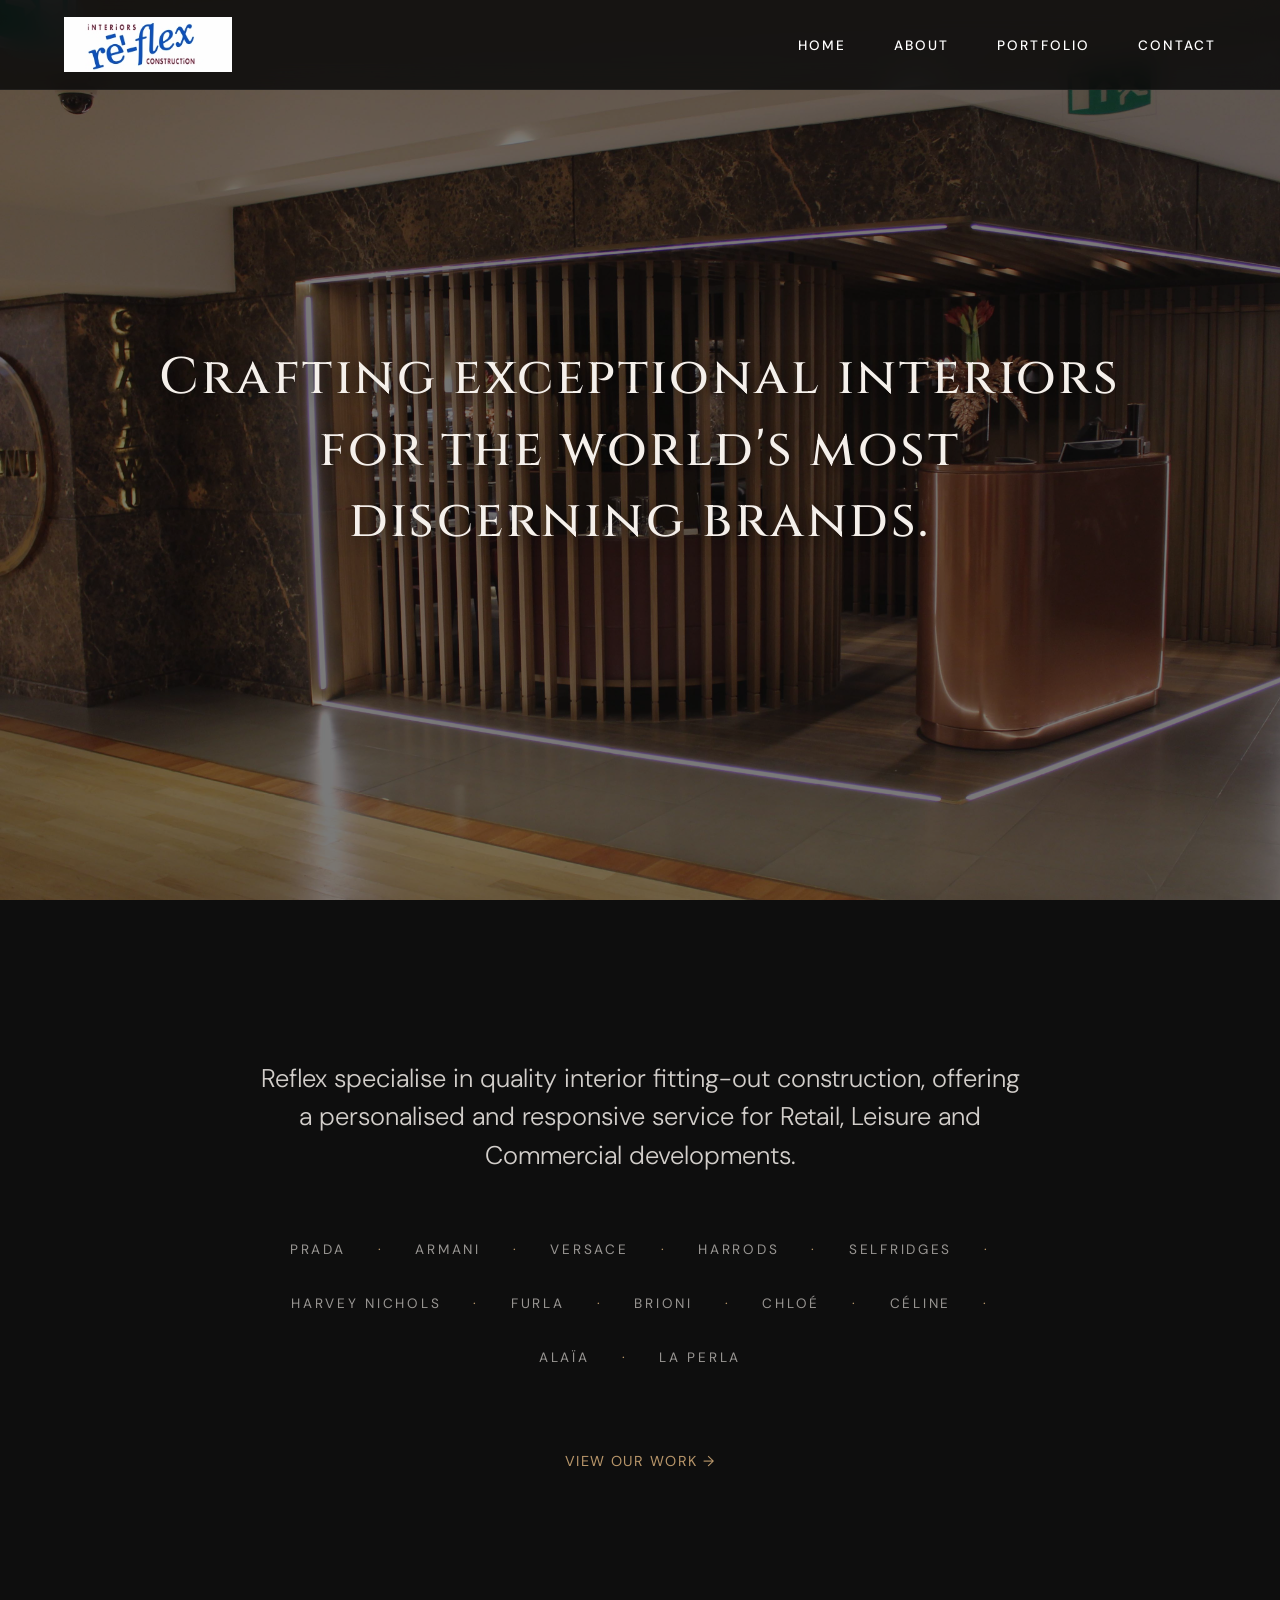
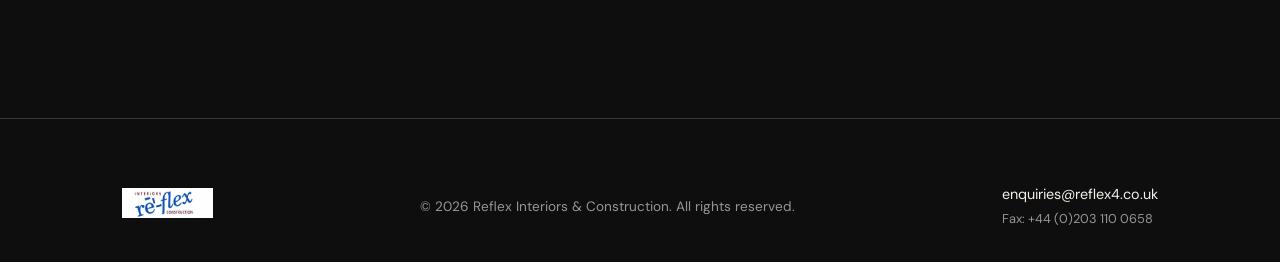
<file: index.html>
<!DOCTYPE html>
<html lang="en">
<head>
    <meta charset="UTF-8">
    <meta name="viewport" content="width=device-width, initial-scale=1.0">
    <title>Reflex Interiors & Construction | Luxury Fit-Out</title>
    <meta name="description" content="Reflex specialise in quality interior fitting-out construction, offering a personalised and responsive service for Retail, Leisure and Commercial developments.">
    <link rel="stylesheet" href="styles.css?v=9">
    <style>
        .hero {
            height: 100vh;
            width: 100vw;
            position: relative;
            overflow: hidden;
            display: flex;
            align-items: center;
            justify-content: center;
        }
        
        .hero-bg {
            position: absolute;
            top: 0;
            left: 0;
            width: 100%;
            height: 120%; /* for parallax */
            z-index: -1;
            background-color: var(--bg-color);
        }
        
        .hero-bg::after {
            content: '';
            position: absolute;
            inset: 0;
            background: rgba(14, 14, 14, 0.55);
            z-index: 1;
        }
        
        .hero-image {
            width: 100%;
            height: 100%;
            object-fit: cover;
            transform-origin: center;
            position: relative;
            z-index: 0;
        }
        
        .hero-content {
            text-align: center;
            z-index: 10;
            padding: 0 5%;
            width: 100%;
        }
        
        .hero-title {
            font-family: 'Cinzel', serif;
            font-size: clamp(1.8rem, 4vw, 3.5rem);
            font-weight: 500;
            color: var(--text-color);
            line-height: 1.4;
            letter-spacing: 0.05em;
            text-shadow: 0 4px 20px rgba(0,0,0,0.6);
        }
        
        .intro-section {
            padding: 10rem 5%;
            text-align: center;
            max-width: 900px;
            margin: 0 auto;
        }
        
        .intro-text {
            font-size: clamp(1.2rem, 2vw, 1.8rem);
            line-height: 1.5;
            margin-bottom: 4rem;
        }
        
        .clients-strip {
            display: flex;
            flex-wrap: wrap;
            justify-content: center;
            gap: 2rem;
            font-family: var(--font-body);
            font-size: 0.85rem;
            letter-spacing: 0.2em;
            color: rgba(245, 240, 235, 0.6);
            margin-bottom: 5rem;
        }
        
        .clients-strip span {
            display: flex;
            align-items: center;
            gap: 2rem;
        }
        
        .clients-strip span::after {
            content: '·';
            color: var(--accent-color);
        }
        
        .clients-strip span:last-child::after {
            display: none;
        }
    </style>
</head>
<body>

    <nav class="navbar">
        <div class="nav-brand-container">
            <a href="index.html" class="nav-logo">
                <img src="assets/Reflex_Logo_HighRes.jpg" alt="Reflex Logo">
            </a>
        </div>
        
        <div class="nav-menu-container">
            <ul class="nav-links">
                <li><a href="index.html">HOME</a></li>
                <li><a href="about.html">ABOUT</a></li>
                <li><a href="portfolio.html">PORTFOLIO</a></li>
                <li><a href="contact.html">CONTACT</a></li>
            </ul>
        </div>

        <button class="hamburger">
            <span></span>
            <span></span>
            <span></span>
        </button>
    </nav>

    <header class="hero">
        <div class="hero-bg">
            <img src="assets/high_res/Commercial_1.jpg" alt="Luxury Interior" class="hero-image reveal active">
        </div>
        <div class="hero-content">
            <h1 class="hero-title reveal active">Crafting exceptional interiors<br>for the world's most<br>discerning brands.</h1>
        </div>
    </header>

    <section class="intro-section container">
        <p class="intro-text reveal">
            Reflex specialise in quality interior fitting-out construction, offering a personalised and responsive service for Retail, Leisure and Commercial developments.
        </p>
        
        <div class="clients-strip reveal stagger-1">
            <span>PRADA</span>
            <span>ARMANI</span>
            <span>VERSACE</span>
            <span>HARRODS</span>
            <span>SELFRIDGES</span>
            <span>HARVEY NICHOLS</span>
            <span>FURLA</span>
            <span>BRIONI</span>
            <span>CHLOÉ</span>
            <span>CÉLINE</span>
            <span>ALAÏA</span>
            <span>LA PERLA</span>
        </div>
        
        <div class="reveal stagger-2">
            <a href="portfolio.html" class="cta-link">View Our Work &rarr;</a>
        </div>
    </section>

    <footer>
        <div class="footer-content container">
            <a href="index.html" class="footer-logo">
                <img src="assets/Reflex_Logo_HighRes.jpg" alt="Reflex Logo">
            </a>
            <div class="footer-copy">
                &copy; 2026 Reflex Interiors & Construction. All rights reserved.
            </div>
            <div class="footer-contact">
                <a href="mailto:enquiries@reflex4.co.uk">enquiries@reflex4.co.uk</a><br>
                <span style="opacity: 0.6; font-size: 0.8rem;">Fax: +44 (0)203 110 0658</span>
            </div>
        </div>
    </footer>

    <script src="script.js"></script>
</body>
</html>
</file>
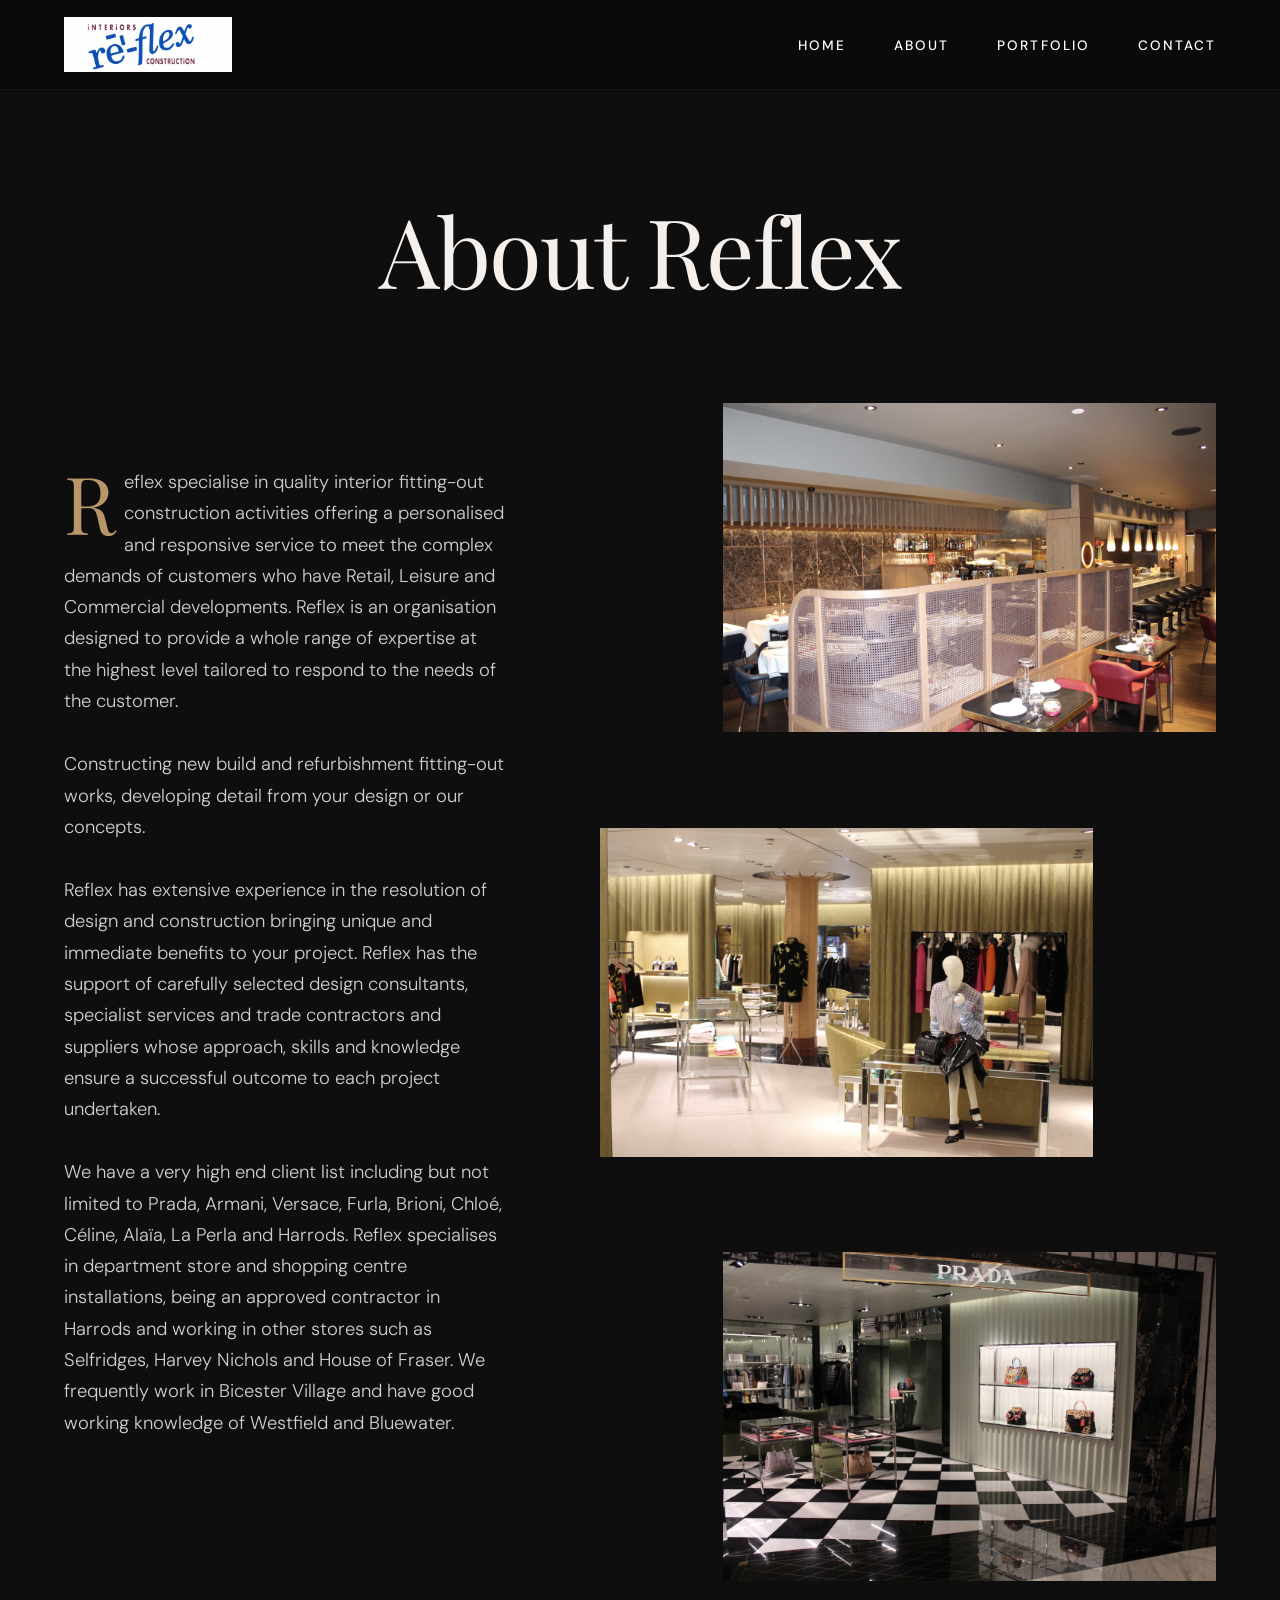
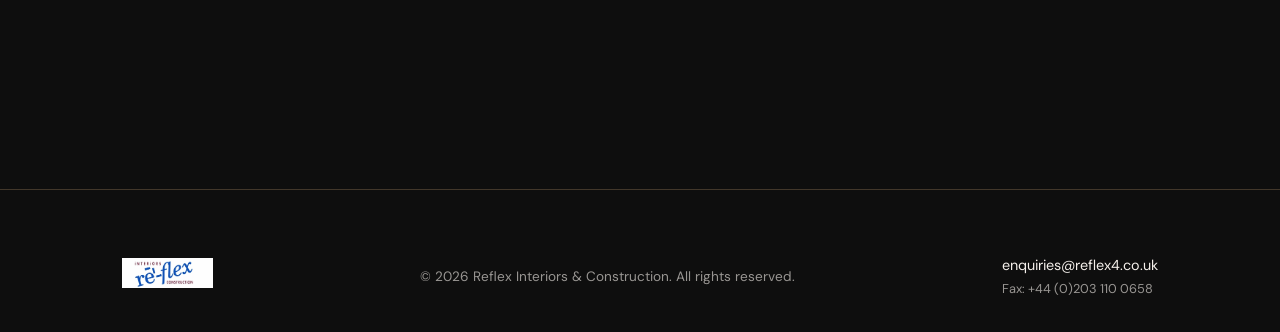
<file: about.html>
<!DOCTYPE html>
<html lang="en">
<head>
    <meta charset="UTF-8">
    <meta name="viewport" content="width=device-width, initial-scale=1.0">
    <title>About Reflex | Reflex Interiors & Construction</title>
    <meta name="description" content="Learn more about Reflex Interiors & Construction, specialising in high-quality retail, leisure and commercial fit-outs for the world's leading brands.">
    <link rel="stylesheet" href="styles.css?v=5">
    <style>
        .page-header {
            padding: 12rem 5% 4rem;
            text-align: center;
        }
        
        .page-title {
            margin-bottom: 2rem;
        }
        
        .about-layout {
            display: grid;
            grid-template-columns: 1fr;
            gap: 4rem;
            padding-bottom: 8rem;
        }
        
        @media (min-width: 992px) {
            .about-layout {
                grid-template-columns: 5fr 7fr;
                gap: 6rem;
                align-items: start;
            }
        }
        
        .about-text {
            max-width: 65ch;
            margin: 0 auto;
        }
        
        @media (min-width: 992px) {
            .about-text {
                margin: 0;
                padding-top: 4rem;
                position: sticky;
                top: 8rem;
            }
        }
        
        .drop-cap::first-letter {
            font-family: var(--font-heading);
            font-size: 5rem;
            line-height: 0.8;
            float: left;
            margin-right: 0.5rem;
            margin-top: 0.2rem;
            color: var(--accent-color);
        }
        
        .about-text p {
            margin-bottom: 2rem;
            font-size: 1.15rem;
            line-height: 1.7;
        }
        
        .about-images {
            display: flex;
            flex-direction: column;
            gap: 6rem;
        }
        
        .img-wrapper {
            position: relative;
            overflow: hidden;
        }
        
        .img-wrapper img {
            width: 100%;
            height: auto;
            display: block;
            filter: grayscale(20%);
            transition: filter var(--transition-smooth), transform var(--transition-smooth);
        }
        
        .img-wrapper:hover img {
            filter: grayscale(0%);
            transform: scale(1.02);
        }
        
        @media (min-width: 992px) {
            .img-offset-right {
                margin-left: 20%;
            }
            
            .img-offset-left {
                margin-right: 20%;
            }
        }
    </style>
</head>
<body>

    <nav class="navbar">
        <a href="index.html" class="nav-logo">
            <img src="assets/Reflex_Logo_HighRes.jpg" alt="Reflex Logo">
        </a>
        
        <button class="hamburger">
            <span></span>
            <span></span>
            <span></span>
        </button>
        
        <ul class="nav-links">
            <li><a href="index.html">Home</a></li>
            <li><a href="about.html" class="active">About</a></li>
            <li><a href="portfolio.html">Portfolio</a></li>
            <li><a href="contact.html">Contact</a></li>
        </ul>
    </nav>

    <header class="page-header container reveal">
        <h1 class="page-title">About Reflex</h1>
    </header>

    <main class="container about-layout">
        <div class="about-text reveal stagger-1">
            <p class="drop-cap">
                Reflex specialise in quality interior fitting-out construction activities offering a personalised and responsive service to meet the complex demands of customers who have Retail, Leisure and Commercial developments. Reflex is an organisation designed to provide a whole range of expertise at the highest level tailored to respond to the needs of the customer.
            </p>
            <p>
                Constructing new build and refurbishment fitting-out works, developing detail from your design or our concepts.
            </p>
            <p>
                Reflex has extensive experience in the resolution of design and construction bringing unique and immediate benefits to your project. Reflex has the support of carefully selected design consultants, specialist services and trade contractors and suppliers whose approach, skills and knowledge ensure a successful outcome to each project undertaken.
            </p>
            <p>
                We have a very high end client list including but not limited to Prada, Armani, Versace, Furla, Brioni, Chloé, Céline, Alaïa, La Perla and Harrods. Reflex specialises in department store and shopping centre installations, being an approved contractor in Harrods and working in other stores such as Selfridges, Harvey Nichols and House of Fraser. We frequently work in Bicester Village and have good working knowledge of Westfield and Bluewater.
            </p>
        </div>
        
        <div class="about-images">
            <div class="img-wrapper img-offset-right reveal stagger-2">
                <img src="assets/high_res/Commercial_10.jpg" alt="Reflex Interior Project 1">
            </div>
            <div class="img-wrapper img-offset-left reveal">
                <img src="assets/high_res/Commercial_20.jpg" alt="Reflex Interior Project 2">
            </div>
            <div class="img-wrapper img-offset-right reveal">
                <img src="assets/high_res/Commercial_30.jpg" alt="Reflex Interior Project 3">
            </div>
        </div>
    </main>

    <footer>
        <div class="footer-content container">
            <a href="index.html" class="footer-logo">
                <img src="assets/Reflex_Logo_HighRes.jpg" alt="Reflex Logo">
            </a>
            <div class="footer-copy">
                &copy; 2026 Reflex Interiors & Construction. All rights reserved.
            </div>
            <div class="footer-contact">
                <a href="mailto:enquiries@reflex4.co.uk">enquiries@reflex4.co.uk</a><br>
                <span style="opacity: 0.6; font-size: 0.8rem;">Fax: +44 (0)203 110 0658</span>
            </div>
        </div>
    </footer>

    <script src="script.js"></script>
</body>
</html>
</file>
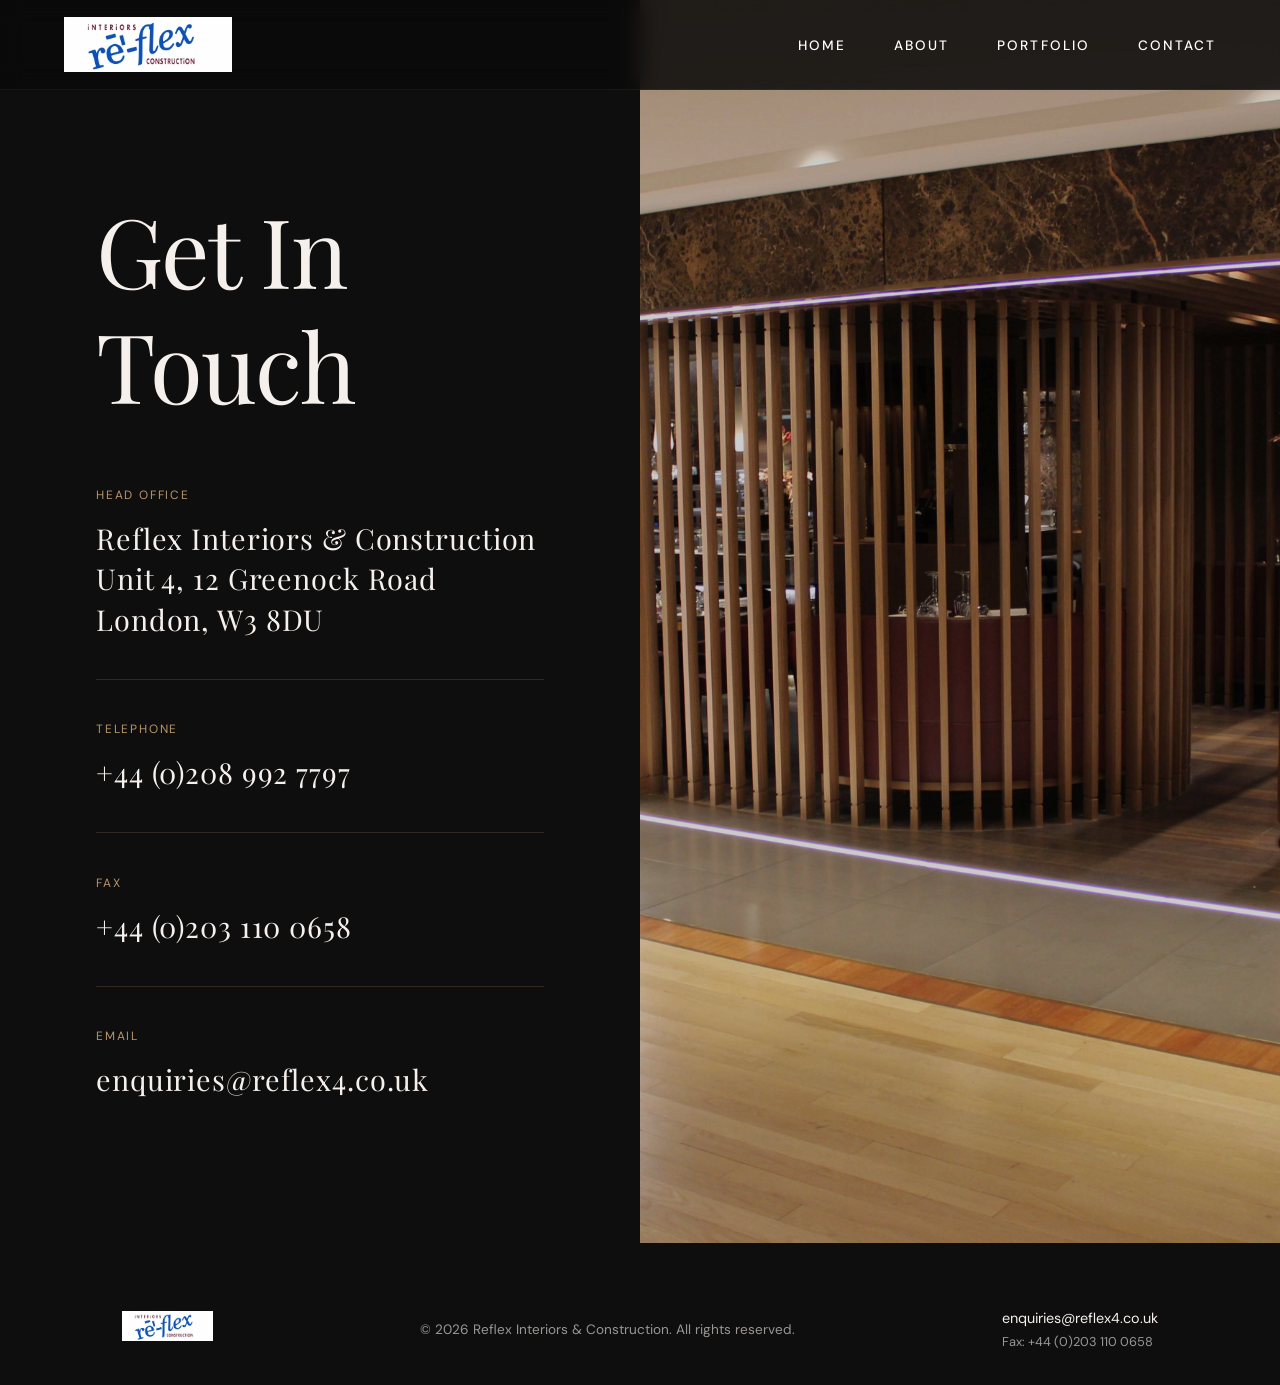
<file: contact.html>
<!DOCTYPE html>
<html lang="en">
<head>
    <meta charset="UTF-8">
    <meta name="viewport" content="width=device-width, initial-scale=1.0">
    <title>Contact | Reflex Interiors & Construction</title>
    <meta name="description" content="Get in touch with Reflex Interiors & Construction in London.">
    <link rel="stylesheet" href="styles.css?v=6">
    <style>
        .contact-layout {
            display: grid;
            grid-template-columns: 1fr;
            min-height: 100vh;
        }
        
        @media (min-width: 992px) {
            .contact-layout {
                grid-template-columns: 1fr 1fr;
            }
        }
        
        .contact-content {
            padding: 12rem 10% 4rem;
            display: flex;
            flex-direction: column;
            justify-content: center;
        }
        
        @media (min-width: 992px) {
            .contact-content {
                padding: 12rem 15% 4rem;
            }
        }
        
        .page-title {
            margin-bottom: 4rem;
        }
        
        .contact-details {
            font-family: var(--font-body);
            font-size: 1.1rem;
            letter-spacing: 0.05em;
        }
        
        .contact-group {
            margin-bottom: 2.5rem;
            padding-bottom: 2.5rem;
            border-bottom: 1px solid rgba(184, 150, 106, 0.2); /* Fine gold rule */
        }
        
        .contact-group:last-child {
            border-bottom: none;
        }
        
        .contact-label {
            display: block;
            font-size: 0.75rem;
            text-transform: uppercase;
            letter-spacing: 0.15em;
            color: var(--accent-color);
            margin-bottom: 0.8rem;
        }
        
        .contact-value {
            font-family: var(--font-heading);
            font-size: 1.8rem;
            color: var(--text-color);
            line-height: 1.4;
        }
        
        .contact-value a {
            transition: color var(--transition-fast);
        }
        
        .contact-value a:hover {
            color: var(--accent-color);
        }
        
        .contact-visual {
            position: relative;
            height: 50vh;
            overflow: hidden;
        }
        
        @media (min-width: 992px) {
            .contact-visual {
                height: 100%;
            }
        }
        
        .contact-visual img {
            width: 100%;
            height: 100%;
            object-fit: cover;
            filter: brightness(0.8);
        }
        
        /* Adjust footer for contact page */
        .contact-page-footer {
            margin-top: 0;
            border-top: none;
            background-color: var(--bg-color);
        }
    </style>
</head>
<body>

    <nav class="navbar">
        <a href="index.html" class="nav-logo">
            <img src="assets/Reflex_Logo_HighRes.jpg" alt="Reflex Logo">
        </a>
        
        <button class="hamburger">
            <span></span>
            <span></span>
            <span></span>
        </button>
        
        <ul class="nav-links">
            <li><a href="index.html">Home</a></li>
            <li><a href="about.html">About</a></li>
            <li><a href="portfolio.html">Portfolio</a></li>
            <li><a href="contact.html" class="active">Contact</a></li>
        </ul>
    </nav>

    <main class="contact-layout">
        <div class="contact-content">
            <h1 class="page-title reveal">Get In Touch</h1>
            
            <div class="contact-details">
                <div class="contact-group reveal stagger-1">
                    <span class="contact-label">Head Office</span>
                    <div class="contact-value">
                        Reflex Interiors & Construction<br>
                        Unit 4, 12 Greenock Road<br>
                        London, W3 8DU
                    </div>
                </div>
                
                <div class="contact-group reveal stagger-2">
                    <span class="contact-label">Telephone</span>
                    <div class="contact-value">
                        <a href="tel:+442089927797">+44 (0)208 992 7797</a>
                    </div>
                </div>

                <div class="contact-group reveal stagger-3">
                    <span class="contact-label">Fax</span>
                    <div class="contact-value">
                        +44 (0)203 110 0658
                    </div>
                </div>

                <div class="contact-group reveal stagger-4">
                    <span class="contact-label">Email</span>
                    <div class="contact-value">
                        <a href="mailto:enquiries@reflex4.co.uk">enquiries@reflex4.co.uk</a>
                    </div>
                </div>
            </div>
        </div>
        
        <div class="contact-visual reveal">
            <img src="assets/high_res/Commercial_1.jpg" alt="Reflex Construction Work">
        </div>
    </main>

    <footer class="contact-page-footer">
        <div class="footer-content container">
            <a href="index.html" class="footer-logo">
                <img src="assets/Reflex_Logo_HighRes.jpg" alt="Reflex Logo">
            </a>
            <div class="footer-copy">
                &copy; 2026 Reflex Interiors & Construction. All rights reserved.
            </div>
            <div class="footer-contact">
                <a href="mailto:enquiries@reflex4.co.uk">enquiries@reflex4.co.uk</a><br>
                <span style="opacity: 0.6; font-size: 0.8rem;">Fax: +44 (0)203 110 0658</span>
            </div>
        </div>
    </footer>

    <script src="script.js"></script>
</body>
</html>
</file>
<file: styles.css>
@import url('https://fonts.googleapis.com/css2?family=DM+Sans:ital,wght@0,300;0,400;0,500;1,300;1,400&family=Playfair+Display:ital,wght@0,400;0,500;0,600;1,400;1,500&family=Cinzel:wght@400;500;600;700&display=swap');

:root {
  --bg-color: #0e0e0e;
  --text-color: #f5f0eb;
  --accent-color: #b8966a;
  
  --font-heading: 'Playfair Display', serif;
  --font-body: 'DM Sans', sans-serif;
  
  --transition-smooth: 0.6s cubic-bezier(0.25, 1, 0.5, 1);
  --transition-fast: 0.3s ease;
}

* {
  margin: 0;
  padding: 0;
  box-sizing: border-box;
}

html {
  scroll-behavior: smooth;
  font-size: 16px;
}

body {
  background-color: var(--bg-color);
  color: var(--text-color);
  font-family: var(--font-body);
  line-height: 1.6;
  overflow-x: hidden;
  -webkit-font-smoothing: antialiased;
  -moz-osx-font-smoothing: grayscale;
  image-rendering: -webkit-optimize-contrast; /* Sharpness optimization */
}

img {
  max-width: 100%;
  height: auto;
  image-rendering: high-quality;
}

/* Typography */
h1, h2, h3, h4, h5, h6 {
  font-family: var(--font-heading);
  font-weight: 400;
  line-height: 1.2;
}

h1 {
  font-size: clamp(3rem, 8vw, 6rem);
  letter-spacing: -0.02em;
}

h2 {
  font-size: clamp(2rem, 5vw, 4rem);
}

p {
  font-size: 1.1rem;
  font-weight: 300;
  color: rgba(245, 240, 235, 0.85);
}

a {
  color: inherit;
  text-decoration: none;
}

.text-accent {
  color: var(--accent-color);
}

.serif-italic {
  font-family: var(--font-heading);
  font-style: italic;
}

/* Layout Utilities */
.container {
  max-width: 1600px;
  margin: 0 auto;
  padding: 0 5%;
}

.section-padding {
  padding: 8rem 0;
}

/* Navigation */
.navbar {
  position: fixed;
  top: 0;
  left: 0;
  width: 100%;
  height: 90px;
  display: flex;
  justify-content: space-between;
  align-items: center;
  z-index: 100;
  padding: 0 5%;
  background-color: rgba(10, 10, 10, 0.85);
  backdrop-filter: blur(12px);
  -webkit-backdrop-filter: blur(12px);
  border-bottom: 1px solid rgba(255, 255, 255, 0.05);
  transition: all var(--transition-smooth);
}

.nav-brand-container {
  display: flex;
  align-items: center;
  height: 100%;
}

.nav-logo {
  display: flex;
  align-items: center;
}

.nav-logo img {
  height: 55px;
  width: auto;
  transition: transform var(--transition-fast);
}

.nav-logo:hover img {
  transform: scale(1.02);
}

.nav-menu-container {
  display: flex;
  align-items: center;
}

.nav-links {
  display: flex;
  gap: 3rem;
  list-style: none;
}

.nav-links a {
  font-family: var(--font-body);
  font-size: 0.85rem;
  font-weight: 500;
  text-transform: uppercase;
  letter-spacing: 0.15em;
  color: #ffffff;
  transition: color var(--transition-fast);
}

.nav-links a:hover {
  color: var(--accent-color);
}

/* Mobile Menu */
.hamburger {
  display: none;
  background: none;
  border: none;
  cursor: pointer;
  z-index: 101;
}

.hamburger span {
  display: block;
  width: 30px;
  height: 1px;
  background-color: var(--text-color);
  margin-bottom: 8px;
  transition: all 0.3s ease;
}

.hamburger.active span:nth-child(1) {
  transform: translateY(9px) rotate(45deg);
}

.hamburger.active span:nth-child(2) {
  opacity: 0;
}

.hamburger.active span:nth-child(3) {
  transform: translateY(-9px) rotate(-45deg);
}

/* Footer */
footer {
  border-top: 1px solid rgba(184, 150, 106, 0.3);
  padding: 4rem 5% 2rem;
  margin-top: 5rem;
}

.footer-content {
  display: flex;
  justify-content: space-between;
  align-items: center;
  flex-wrap: wrap;
  gap: 2rem;
}

.footer-logo img {
  height: 30px;
}

.footer-copy {
  font-size: 0.85rem;
  opacity: 0.6;
}

.footer-contact {
  font-size: 0.9rem;
}

.footer-contact a:hover {
  color: var(--accent-color);
}

/* Animations & Reveal Classes */
.reveal {
  opacity: 0;
  transform: translateY(40px);
  transition: opacity 1s cubic-bezier(0.25, 1, 0.5, 1), transform 1s cubic-bezier(0.25, 1, 0.5, 1);
  will-change: transform, opacity;
  content-visibility: auto; /* Performance optimization for off-screen items */
}

.reveal.active {
  opacity: 1;
  transform: translateY(0);
}

.stagger-1 { transition-delay: 0.1s; }
.stagger-2 { transition-delay: 0.2s; }
.stagger-3 { transition-delay: 0.3s; }
.stagger-4 { transition-delay: 0.4s; }

/* Global Link / CTA Style */
.cta-link {
  display: inline-block;
  font-size: 0.9rem;
  text-transform: uppercase;
  letter-spacing: 0.1em;
  color: var(--accent-color);
  position: relative;
  padding-bottom: 5px;
}

.cta-link::after {
  content: '';
  position: absolute;
  bottom: 0;
  left: 0;
  width: 100%;
  height: 1px;
  background-color: var(--accent-color);
  transform: scaleX(0);
  transform-origin: right;
  transition: transform var(--transition-fast);
}

.cta-link:hover::after {
  transform: scaleX(1);
  transform-origin: left;
}

/* Custom Scrollbar */
::-webkit-scrollbar {
  width: 8px;
}
::-webkit-scrollbar-track {
  background: var(--bg-color);
}
::-webkit-scrollbar-thumb {
  background: #333;
}
::-webkit-scrollbar-thumb:hover {
  background: var(--accent-color);
}

/* Media Queries */
@media (max-width: 768px) {
  .hamburger {
    display: block;
  }
  
  .nav-links {
    position: fixed;
    top: 0;
    left: 0;
    width: 100%;
    height: 100vh;
    background-color: var(--bg-color);
    flex-direction: column;
    justify-content: center;
    align-items: center;
    gap: 3rem;
    transform: translateY(-100%);
    transition: transform var(--transition-smooth);
    z-index: 100;
  }
  
  .nav-links.active {
    transform: translateY(0);
  }
  
  .nav-links a {
    font-size: 1.5rem;
  }
  
  .footer-content {
    flex-direction: column;
    text-align: center;
  }
}
</file>
